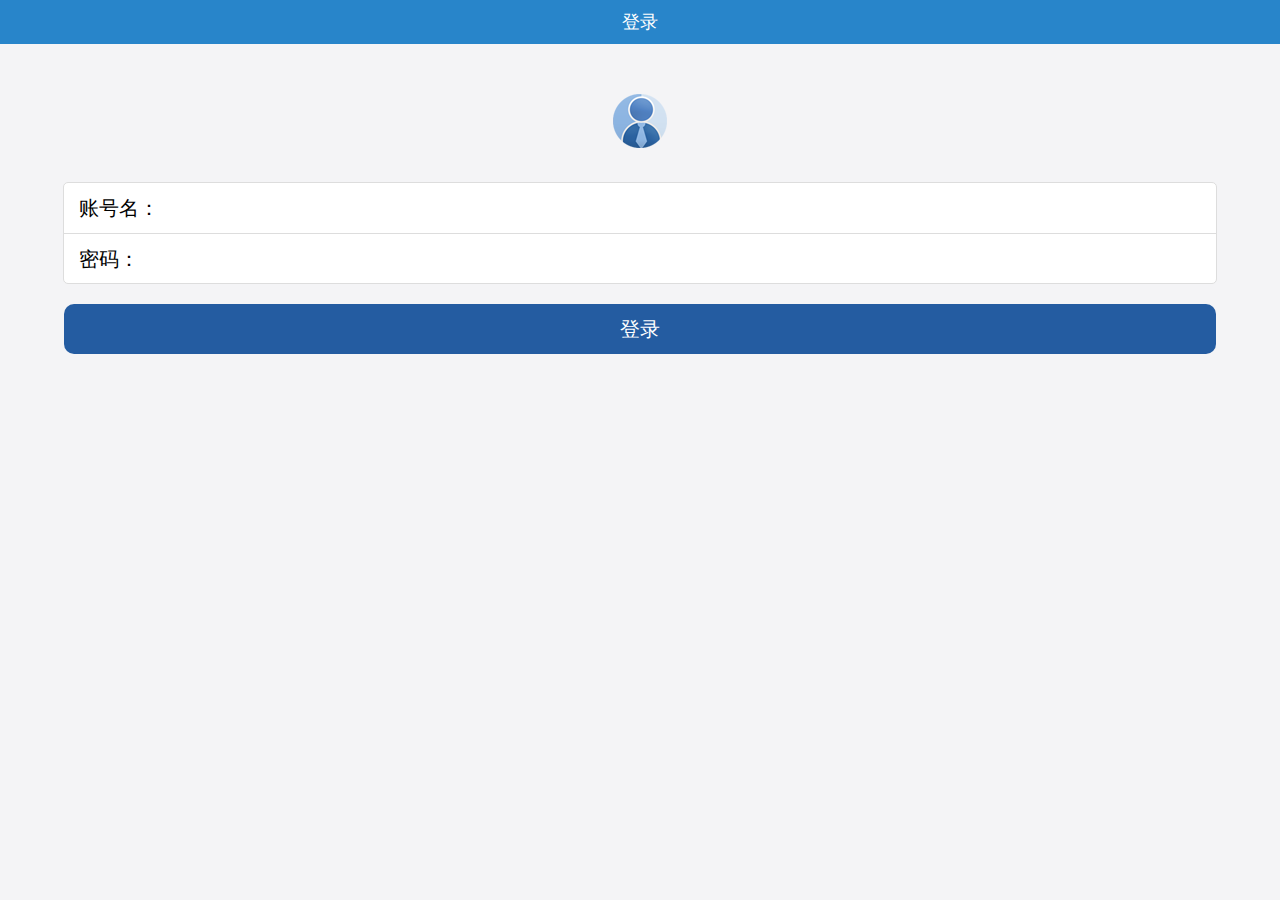
<file: index.html>
<!DOCTYPE html>
<html lang="en">
<head>
    <meta charset="UTF-8" name="viewport" content="width=device-width,initial-scale=1,user-scalable=no",>
    <title>周启虎</title>

    <!--用来加载外部资源的标签-->
    <link rel="short icon" href="Resource/icon.png">
    <link rel="stylesheet" href="ExternalStyle.css">

    <script type="text/javascript" src="CommonJS.js"></script>

    <style>
        .i_head_div{
            text-align: center;
        }
        .i_head_div img{
            margin-top: 50px;
        }
        .i_inner_div{
            border: 1px solid #dddddd;
            border-radius: 5px;
            width: 90%;
            height: 100px;
            margin: 0 auto;
            background: white;
            margin-top: 30px;
        }
        .i_inner_div div{
            height: 50px;
        }
        .i_inner_div div span{
            padding-left: 15px;
            font-size: 20px;
            line-height: 50px;
        }
        .i_login_div{
            height: 50px;
            width: 90%;
            background: rgb(36,92,161);
            margin: 0 auto;
            margin-top: 20px;
            border-radius: 10px;
            text-align: center;
        }
        .i_login_div input{
            font-size: 20px;
            color: white;
            height: 50px;
            line-height: 50px;
        }
        input{
            outline: medium;
            background-color: transparent;
            border: 0;
        }

    </style>
</head>
<body>

<!--语义化标签：标签本身没有意义，用来增强代码可读性-->
<!--用来放少量文字的标签-->
<header>
    <span>登录</span>
</header>

<div class="i_head_div">
    <img src="Resource/head.png" alt="">
</div>

<form action="">
    <div class="i_inner_div">
        <div style="border-bottom: 1px solid #dddddd">
            <span>账号名：</span>
            <input id="i_account" type="text"><br>
        </div>
        <div>
            <span>密码：</span>
            <input id="i_pwd" type="password"><br>
        </div>
    </div>

    <div class="i_login_div">
        <input id="i_btn" type="button" value="登录">
    </div>

    <script>
        var btn = document.getElementById("i_btn");
        btn.onclick = function () {
            var userName = encodeURIComponent(document.getElementById("i_account").value);
            var pwd = encodeURIComponent(document.getElementById("i_pwd").value);

            /*向服务器发送请求（传参）*/
            var par="username="+userName+"&pwd="+pwd;
            requestMethod('post','login',par,function (str) {
                if (str == "登录成功") {
                    location.href = "DropService.html";
                } else {
                    alert(str);
                }
            });

            /*接收服务器返回的数据*/
            //xhr.onreadystatechange=function(){
                //xhr.readyState == 4 代表数据请求完成
                //xhr.status == 200 代表数据成功返回
            //    if(xhr.readyState==4 && xhr.status==200){
                    //responseText里面包含了服务端返回的数据
             //       var responseData=JSON.parse(xhr.responseText);
             //       var str=responseData.data;
             //       if(str=="登录成功"){
             //           location.href="DropService.html";
             //       }else{
             //           alert(str);
             //       }
             //   }

      //  }

        }
    </script>

</form>

</body>
</html>
</file>
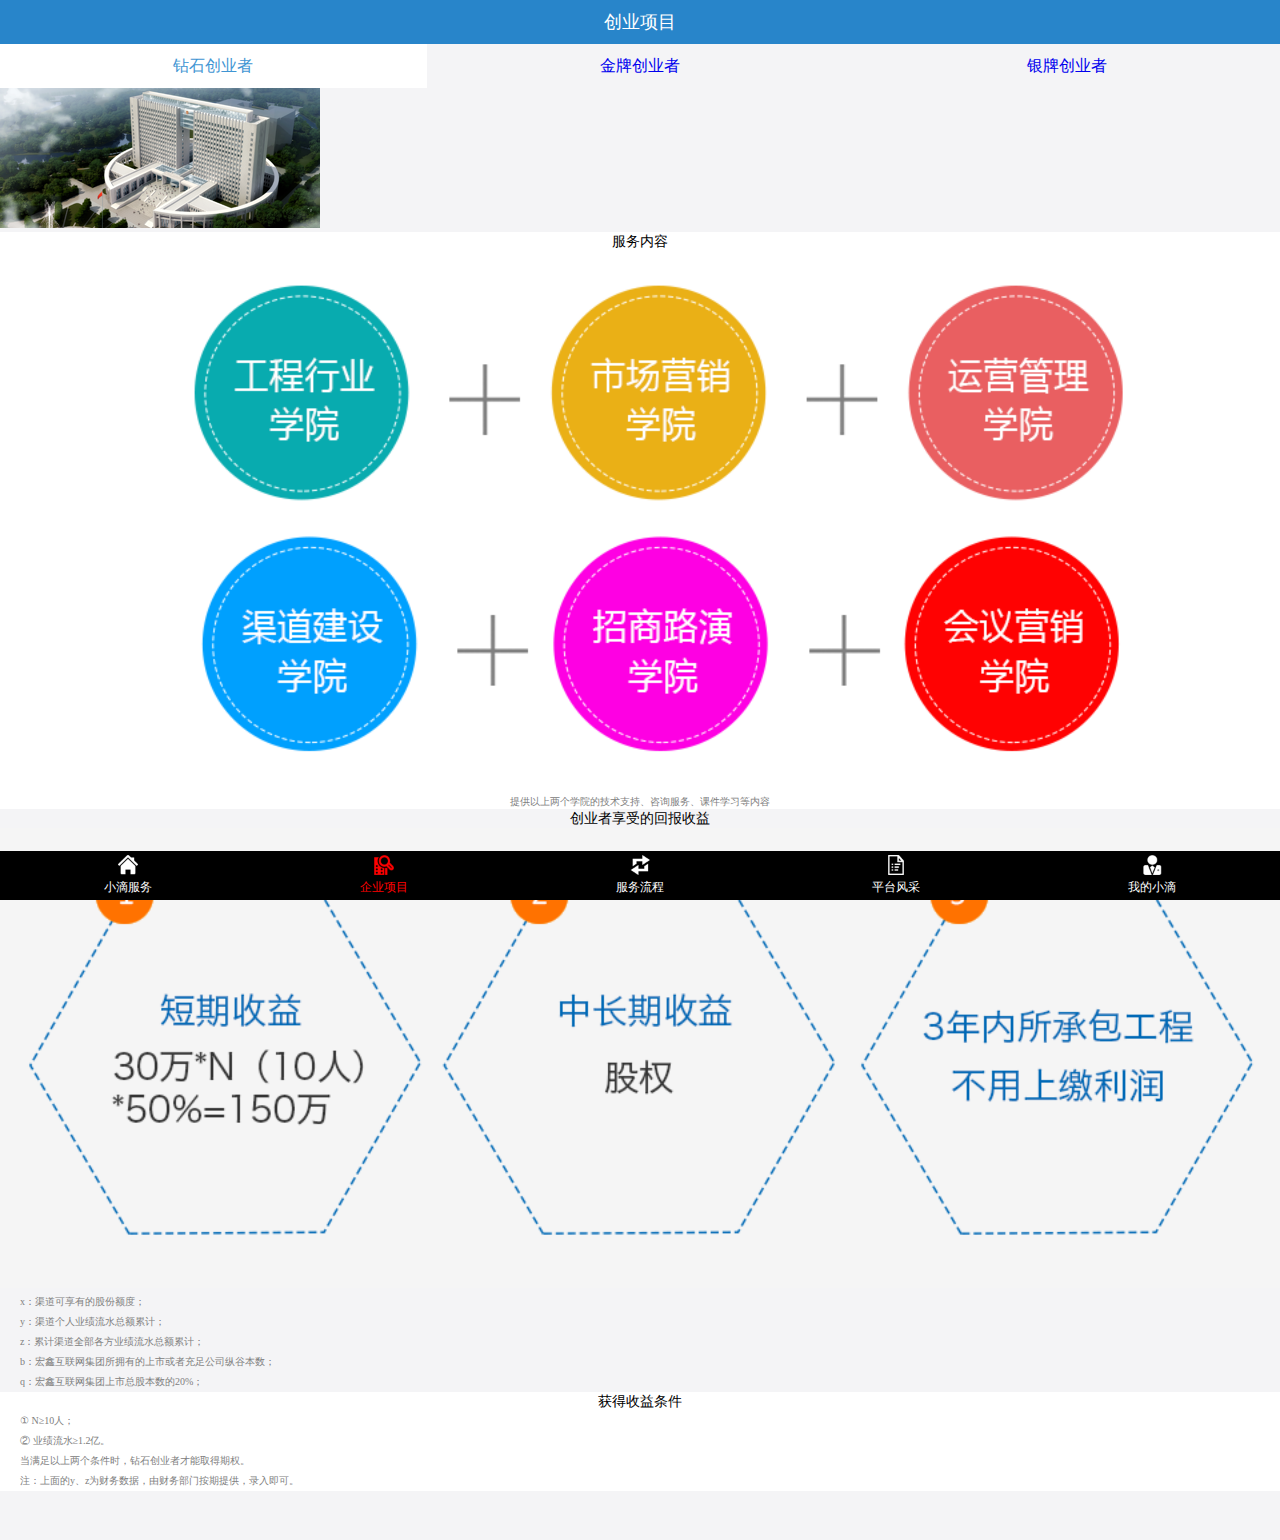
<file: BussinessProject.html>
<!DOCTYPE html>
<html lang="en">
<head>
    <meta charset="UTF-8" name="viewport" content="width=device-width,initial-scale=1,user-scalable=no",>
    <title>周启虎</title>

    <!--用来加载外部资源的标签-->
    <link rel="short icon" href="Resource/icon.png">
    <link rel="stylesheet" href="ExternalStyle.css">

</head>
<body>

<header>
    <span>创业项目</span>
</header>

<section class="BP_first_section">
    <a style="background: white" href="">
        <span style="color: rgb(63,149,211)">钻石创业者</span>
    </a>
    <a href="BussinessProjectGold.html">
        <span>金牌创业者</span>
    </a>
    <a href="BussinessProjectSliver.html">
        <span>银牌创业者</span>
    </a>
</section>

<section>
    <img style="padding-top: 44px" src="Resource/banner2.png" alt="">
</section>

<div class="BP_first_div">
    <span class="BP_span">服务内容</span>
    <img class="BP_img" src="Resource/50w_1.png" alt="">
    <p class="BP_first_p">提供以上两个学院的技术支持、咨询服务、课件学习等内容</p>
</div>

<div class="BP_second_div">
    <span class="BP_span">创业者享受的回报收益</span>
    <img class="BP_img" src="Resource/50w_2.png">
    <div class="BP_inner_div">
        <p>x：渠道可享有的股份额度；</p>
        <p>y：渠道个人业绩流水总额累计；</p>
        <p>z：累计渠道全部各方业绩流水总额累计；</p>
        <p>b：宏鑫互联网集团所拥有的上市或者充足公司纵谷本数；</p>
        <p>q：宏鑫互联网集团上市总股本数的20%；</p>
    </div>
</div>

<div class="BP_first_div">
    <span class="BP_span">获得收益条件</span>
    <div class="BP_inner_div">
        <p>① N≥10人；</p>
        <p>② 业绩流水≥1.2亿。</p>
        <p>当满足以上两个条件时，钻石创业者才能取得期权。</p>
        <p>注：上面的y、z为财务数据，由财务部门按期提供，录入即可。</p>
    </div>
</div>

<footer>
    <a href="DropService.html"><img src="Resource/nav10.png" alt=""> <span>小滴服务</span></a>
    <a href=""><img src="Resource/nav21.png" alt=""> <span style="color: red">企业项目</span></a>
    <a href="ServiceProcess.html"><img src="Resource/nav30.png" alt=""> <span>服务流程</span></a>
    <a href="PlatformMien.html"><img src="Resource/nav40.png" alt=""> <span>平台风采</span></a>
    <a href="MyDroplet.html"><img src="Resource/nav50.png" alt=""> <span>我的小滴</span></a>
</footer>

</body>
</html>
</file>
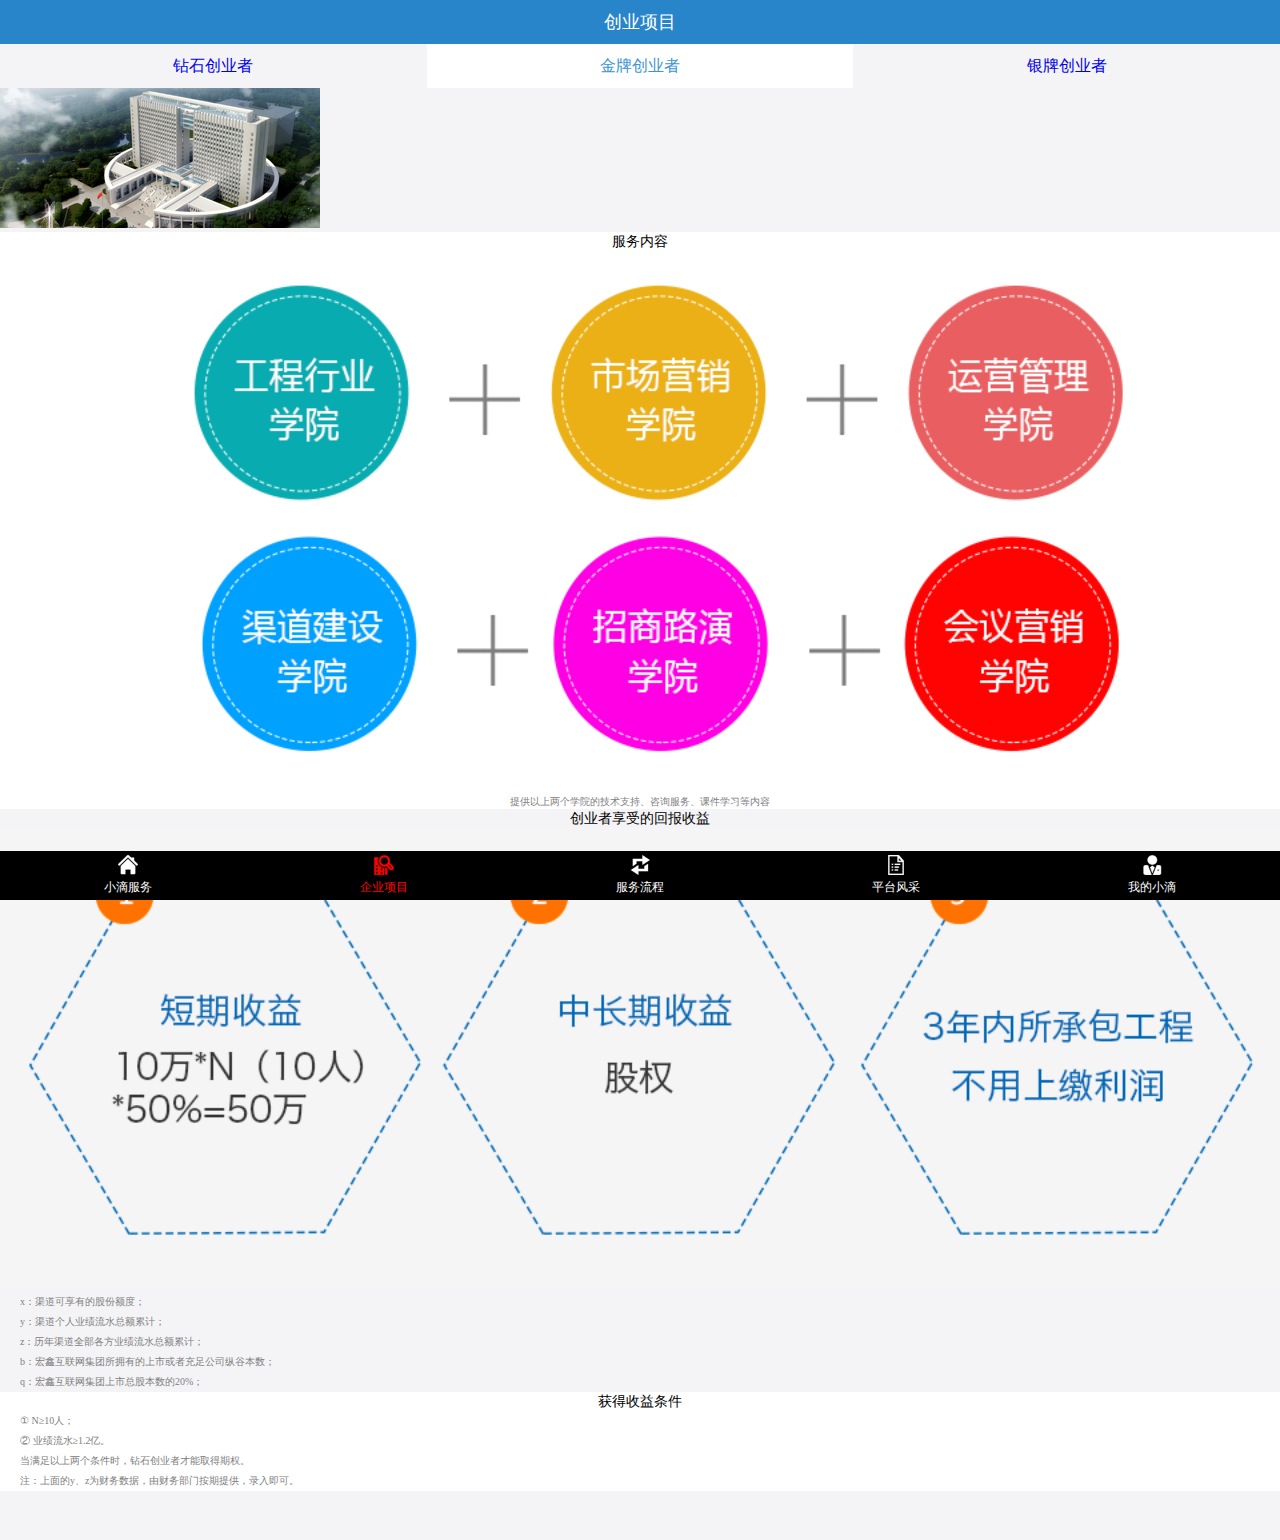
<file: BussinessProjectGold.html>
<!DOCTYPE html>
<html lang="en">
<head>
    <meta charset="UTF-8" name="viewport" content="width=device-width,initial-scale=1,user-scalable=no",>
    <title>周启虎</title>

    <!--用来加载外部资源的标签-->
    <link rel="short icon" href="Resource/icon.png">
    <link rel="stylesheet" href="ExternalStyle.css">
</head>
<body>

<header>
    <span>创业项目</span>
</header>

<section class="BP_first_section">
    <a href="BussinessProject.html">
        <span>钻石创业者</span>
    </a>
    <a style="background: white" href="">
        <span style="color: rgb(63,149,211)">金牌创业者</span>
    </a>
    <a href="BussinessProjectSliver.html">
        <span>银牌创业者</span>
    </a>
</section>

<section>
    <img style="padding-top: 44px" src="Resource/banner2.png" alt="">
</section>

<div class="BP_first_div">
    <span class="BP_span">服务内容</span>
    <img class="BP_img" src="Resource/30w_1.png" alt="">
    <p class="BP_first_p">提供以上两个学院的技术支持、咨询服务、课件学习等内容</p>
</div>

<div class="BP_second_div">
    <span class="BP_span">创业者享受的回报收益</span>
    <img class="BP_img" src="Resource/30w_2.png">
    <div class="BP_inner_div">
        <p>x：渠道可享有的股份额度；</p>
        <p>y：渠道个人业绩流水总额累计；</p>
        <p>z：历年渠道全部各方业绩流水总额累计；</p>
        <p>b：宏鑫互联网集团所拥有的上市或者充足公司纵谷本数；</p>
        <p>q：宏鑫互联网集团上市总股本数的20%；</p>
    </div>
</div>

<div class="BP_first_div">
    <span class="BP_span">获得收益条件</span>
    <div class="BP_inner_div">
        <p>① N≥10人；</p>
        <p>② 业绩流水≥1.2亿。</p>
        <p>当满足以上两个条件时，钻石创业者才能取得期权。</p>
        <p>注：上面的y、z为财务数据，由财务部门按期提供，录入即可。</p>
    </div>
</div>

<footer>
    <a href="DropService.html"><img src="Resource/nav10.png" alt=""> <span>小滴服务</span></a>
    <a href=""><img src="Resource/nav21.png" alt=""> <span style="color: red">企业项目</span></a>
    <a href="ServiceProcess.html"><img src="Resource/nav30.png" alt=""> <span>服务流程</span></a>
    <a href="PlatformMien.html"><img src="Resource/nav40.png" alt=""> <span>平台风采</span></a>
    <a href="MyDroplet.html"><img src="Resource/nav50.png" alt=""> <span>我的小滴</span></a>
</footer>

</body>
</html>
</file>
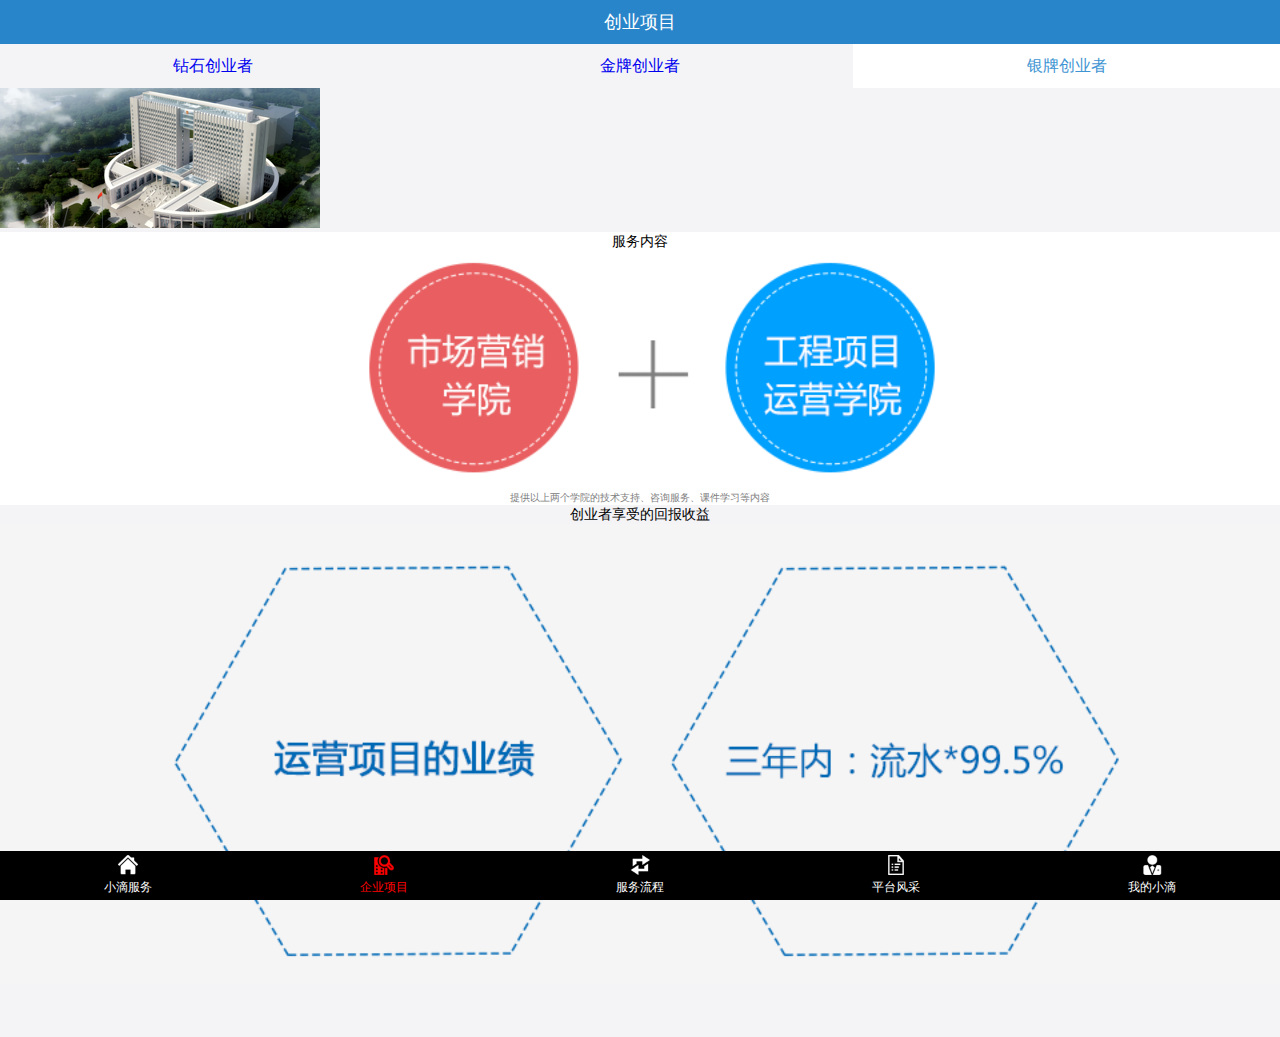
<file: BussinessProjectSliver.html>
<!DOCTYPE html>
<html lang="en">
<head>
    <meta charset="UTF-8" name="viewport" content="width=device-width,initial-scale=1,user-scalable=no",>
    <title>周启虎</title>

    <!--用来加载外部资源的标签-->
    <link rel="short icon" href="Resource/icon.png">
    <link rel="stylesheet" href="ExternalStyle.css">
</head>
<body>

<header>
    <span>创业项目</span>
</header>

<section class="BP_first_section">
    <a href="BussinessProject.html">
        <span>钻石创业者</span>
    </a>
    <a href="BussinessProjectGold.html">
        <span>金牌创业者</span>
    </a>
    <a style="background: white" href="">
        <span style="color: rgb(63,149,211)">银牌创业者</span>
    </a>
</section>

<section>
    <img style="padding-top: 44px" src="Resource/banner2.png" alt="">
</section>

<div class="BP_first_div">
    <span class="BP_span">服务内容</span>
    <img class="BP_img" src="Resource/10w_1.png" alt="">
    <p class="BP_first_p">提供以上两个学院的技术支持、咨询服务、课件学习等内容</p>
</div>

<div class="BP_second_div">
    <span class="BP_span">创业者享受的回报收益</span>
    <img class="BP_img" src="Resource/10w_2.png">
</div>

<footer>
    <a href="DropService.html"><img src="Resource/nav10.png" alt=""> <span>小滴服务</span></a>
    <a href=""><img src="Resource/nav21.png" alt=""> <span style="color: red">企业项目</span></a>
    <a href="ServiceProcess.html"><img src="Resource/nav30.png" alt=""> <span>服务流程</span></a>
    <a href="PlatformMien.html"><img src="Resource/nav40.png" alt=""> <span>平台风采</span></a>
    <a href="MyDroplet.html"><img src="Resource/nav50.png" alt=""> <span>我的小滴</span></a>
</footer>

</body>
</html>
</file>
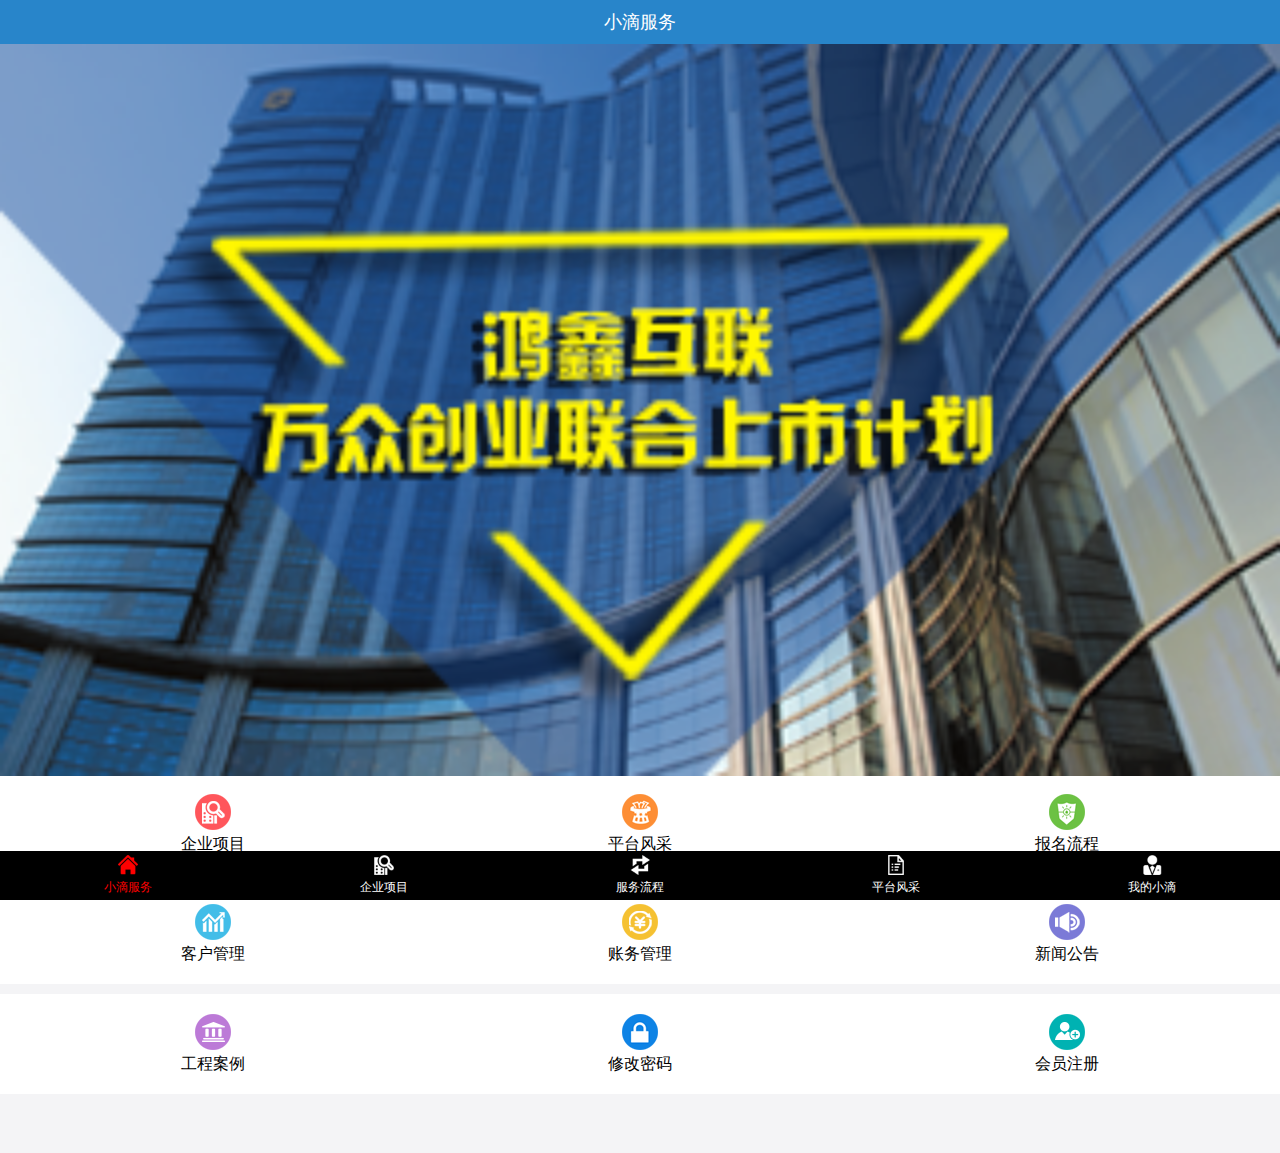
<file: DropService.html>
<!DOCTYPE html>
<html lang="en">
<head>
    <meta charset="UTF-8" name="viewport" content="width=device-width,initial-scale=1,user-scalable=no",>
    <title>周启虎</title>

<!--用来加载外部资源的标签-->
    <link rel="short icon" href="Resource/icon.png">
    <link rel="stylesheet" href="ExternalStyle.css">

    <!--成行的标签display: table；成列的标签display: table-cell；-->
    <style>
        ul{
            display: table;
            width: 100%;
            background: white;
            height: 100px;
            margin-bottom: 10px;
        }
        ul li{
            display: table-cell;
            width: 33.3%;
            text-align: center;
            vertical-align: middle;
        }
        ul span{
            display: block;
        }
    </style>
</head>
<body>

<!--语义化标签：标签本身没有意义，用来增强代码可读性-->
<!--用来放少量文字的标签-->
<header>
<span>小滴服务</span>
</header>

<section class="DS_second_section">
<img id="bannerImg" src="Resource/banner-1.png" alt="">

    <script>
        var imgNum=1;
        var bannerImg=document.getElementById("bannerImg");
        function changeImg() {
            imgNum++;
            if(imgNum>3){
                imgNum=1;
            }
            bannerImg.src="Resource/banner-"+imgNum+".png";
        }
        setInterval(changeImg,2000)

    </script>
</section>


   <!--一个ul可以理解成一行，一个li可以理解成一列-->
<section>
<ul class="DS_first_ul">
    <li> <img src="Resource/index1.png" alt=""> <span>企业项目</span> </li>
    <li> <img src="Resource/index2.png" alt=""> <span>平台风采</span></li>
    <li> <img src="Resource/index3.png" alt=""> <span>报名流程</span></li>
</ul>
<ul>
    <li> <img src="Resource/index4.png" alt=""> <span>客户管理</span> </li>
    <li> <img src="Resource/index5.png" alt=""> <span>账务管理</span></li>
    <li> <img src="Resource/index6.png" alt=""> <span>新闻公告</span></li>
</ul>
<ul>
    <li> <img src="Resource/index7.png" alt=""> <span>工程案例</span> </li>
    <li> <img src="Resource/index8.png" alt=""> <span>修改密码</span></li>
    <li> <img src="Resource/index9.png" alt=""> <span>会员注册</span></li>
</ul>
</section>

<footer>
    <a href=""><img src="Resource/nav11.png" alt=""> <span style="color: red">小滴服务</span></a>
    <a href="BussinessProject.html"><img src="Resource/nav20.png" alt=""> <span>企业项目</span></a>
    <a href="ServiceProcess.html"><img src="Resource/nav30.png" alt=""> <span>服务流程</span></a>
    <a href="PlatformMien.html"><img src="Resource/nav40.png" alt=""> <span>平台风采</span></a>
    <a href="MyDroplet.html"><img src="Resource/nav50.png" alt=""> <span>我的小滴</span></a>
</footer>

</body>
</html>
</file>
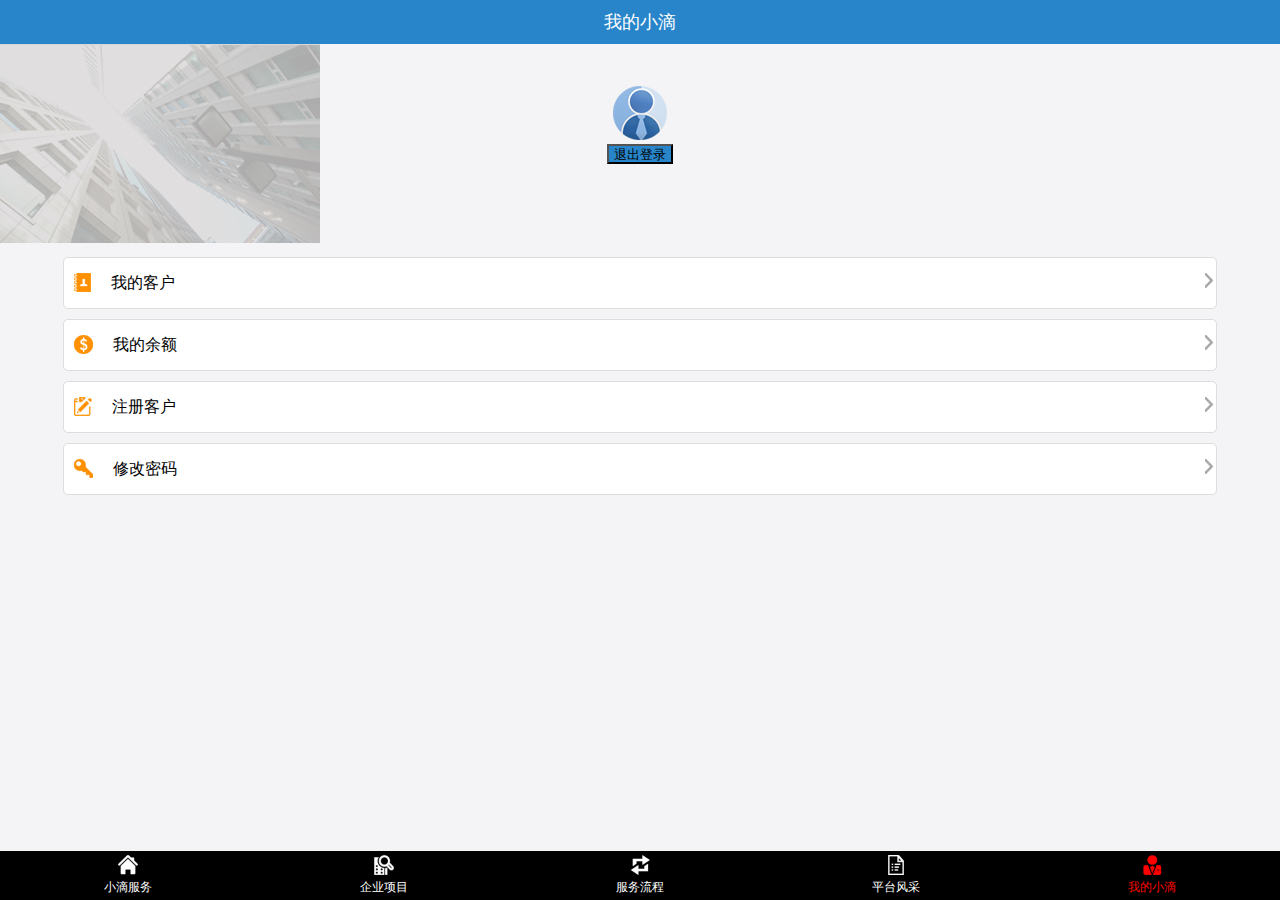
<file: MyDroplet.html>
<!DOCTYPE html>
<html lang="en">
<head>
    <meta charset="UTF-8" name="viewport" content="width=device-width,initial-scale=1,user-scalable=no",>
    <title>周启虎</title>

    <!--用来加载外部资源的标签-->
    <link rel="short icon" href="Resource/icon.png">
    <link rel="stylesheet" href="ExternalStyle.css">

    <style>
        .MD_external_div{
            position:relative;
        }
        .MD_inner_div{
            width: 66px;
            height: 120px;
            position: absolute;
            left: 50%;
            top: 50%;
            margin-left: -33px;
            margin-top: -60px;
            text-align: center;
        }
        button{
            background: rgb(40,133,202);
            width: 66px;
            height: 20px;
        }
        .MD_third_div{
            border: 1px solid #dddddd;
            height: 50px;
            width: 90%;
            border-radius: 5px;
            background: white;
            margin: 0 auto;
            line-height: 50px;
            margin-top: 10px;
        }
        .MD_left_img{
            float: left;
            margin-left: 10px;
            margin-top: 15px;
            margin-right: 20px;
        }
        .MD_right_img{
            float: right;
            margin-left: 10px;
            margin-top: 15px;
        }
    </style>

</head>
<body>

<!--语义化标签：标签本身没有意义，用来增强代码可读性-->
<!--用来放少量文字的标签-->
<header>
    <span>我的小滴</span>
</header>

<div class="MD_external_div">
    <img src="Resource/banner5.png" alt="">
    <div class="MD_inner_div">
        <img src="Resource/head.png" alt="">
        <span id="MD_userName"></span>

        <script>
            document.getElementById("MD_userName").innerHTML=window.localStorage.getItem("userName")
        </script>

        <button id="MD_btn">退出登录</button>

        <script>
            var btn = document.querySelector("#MD_btn");
            btn.onclick = function(){
                window.localStorage.removeItem("userName");
                location.href = "index.html";
            }
        </script>

    </div>
</div>

<div class="MD_third_div">
    <img class="MD_left_img" src="Resource/gr_1.png" alt="">
    <span>我的客户</span>
    <img class="MD_right_img" src="Resource/jt.png">
</div>

<div class="MD_third_div">
    <img class="MD_left_img" src="Resource/gr_2.png" alt="">
    <span>我的余额</span>
    <img class="MD_right_img" src="Resource/jt.png">
</div>

<div class="MD_third_div">
    <img class="MD_left_img" src="Resource/gr_3.png" alt="">
    <span>注册客户</span>
    <img class="MD_right_img" src="Resource/jt.png">
</div>

<div class="MD_third_div">
    <img class="MD_left_img" src="Resource/gr_4.png" alt="">
    <span>修改密码</span>
    <img class="MD_right_img" src="Resource/jt.png">
</div>

<footer>
    <a href="DropService.html"><img src="Resource/nav10.png" alt=""> <span>小滴服务</span></a>
    <a href="BussinessProject.html"><img src="Resource/nav20.png" alt=""> <span>企业项目</span></a>
    <a href="ServiceProcess.html"><img src="Resource/nav30.png" alt=""> <span>服务流程</span></a>
    <a href="PlatformMien.html"><img src="Resource/nav40.png" alt=""> <span>平台风采</span></a>
    <a href=""><img src="Resource/nav51.png" alt=""> <span style="color: red">我的小滴</span></a>
</footer>

</body>
</html>
</file>
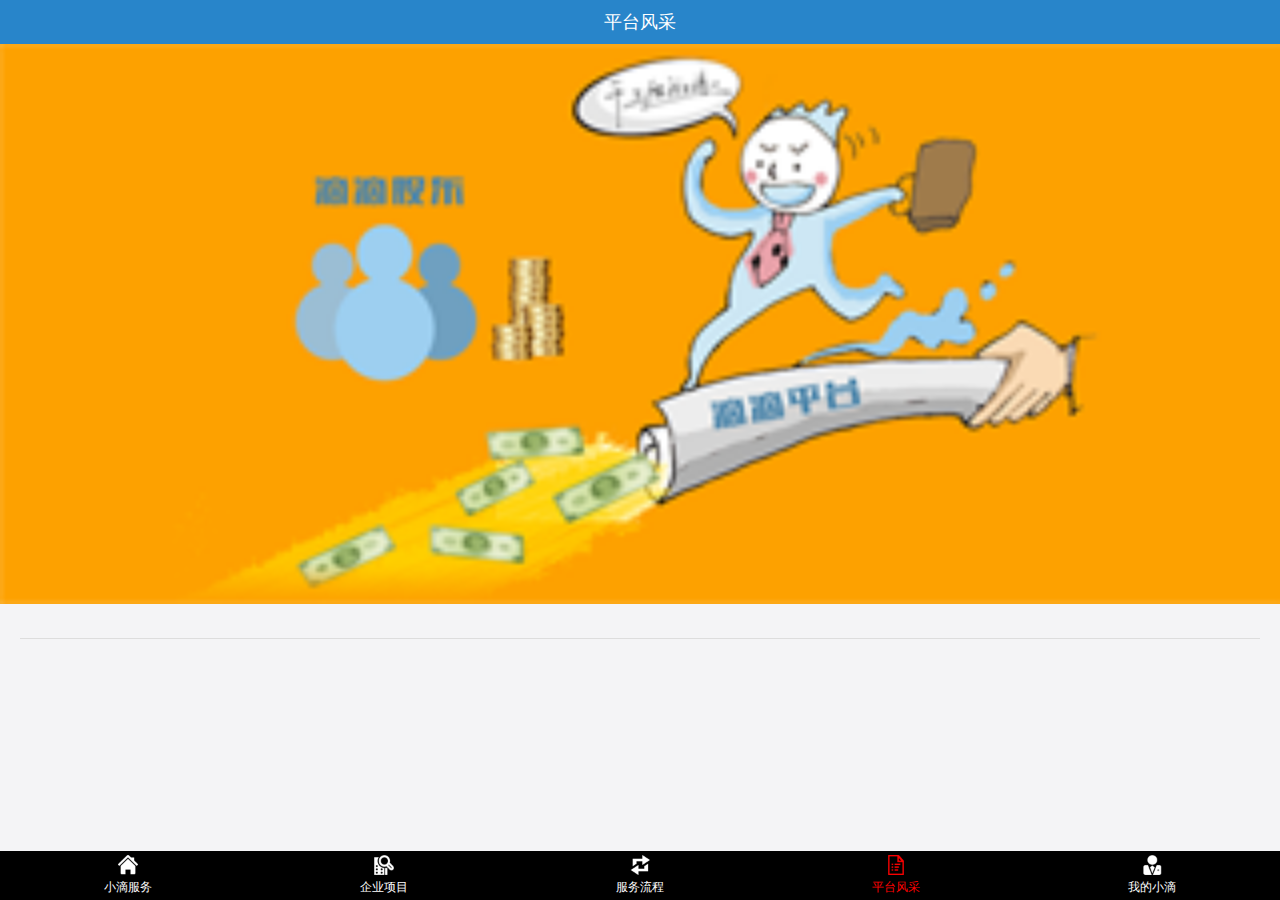
<file: PlatformMien.html>
<!DOCTYPE html>
<html lang="en">
<head>
    <meta charset="UTF-8" name="viewport" content="width=device-width,initial-scale=1,user-scalable=no",>
    <title>周启虎</title>

    <!--用来加载外部资源的标签-->
    <link rel="short icon" href="Resource/icon.png">
    <link rel="stylesheet" href="ExternalStyle.css">

    <script type="text/javascript" src="CommonJS.js"></script>

    <style>
        article{
            margin: 20px;
        }
        h3{
            color: red;
            font-size: 18px;
            padding-bottom: 10px;
            border-bottom: 1px solid #dddddd;
        }
        h4{
            font-size: 14px;
        }
        p{
            font-size: 12px;
            text-indent: 2em;
            line-height: 2em;
        }
    </style>

</head>
<body>

<!--语义化标签：标签本身没有意义，用来增强代码可读性-->
<!--用来放少量文字的标签-->
<header>
    <span>平台风采</span>
</header>

<section class="DS_second_section">
    <img src="Resource/banner4.png" alt="">
</section>

<article>
    <h3 id="title"></h3>
    <h4 id="subTitle"></h4>
    <p id="info"></p>

    <script>

        function assign(obj){
            var title_tag = document.getElementById("title");
            var subTitle_tag = document.getElementById("subTitle");
            var info_tag = document.getElementById("info");

            title_tag.innerHTML = obj.title;
            subTitle_tag.innerHTML = obj.subTitle;
            info_tag.innerHTML = obj.info;
        }

        var obj_text =  JSON.parse(localStorage.getItem("platform_json"));


        if (obj_text) {
            var obj = obj_text.data;
            assign(obj);
        } else {
            requestMethod('get', 'aboutus', "", function(obj, obj1){
                assign(obj);

                window.localStorage.setItem("platform_json", obj1);
            });
        }

    </script>
</article>

<footer>
    <a href="DropService.html"><img src="Resource/nav10.png" alt=""> <span>小滴服务</span></a>
    <a href="BussinessProject.html"><img src="Resource/nav20.png" alt=""> <span>企业项目</span></a>
    <a href="ServiceProcess.html"><img src="Resource/nav30.png" alt=""> <span>服务流程</span></a>
    <a href=""><img src="Resource/nav41.png" alt=""> <span style="color: red">平台风采</span></a>
    <a href="MyDroplet.html"><img src="Resource/nav50.png" alt=""> <span>我的小滴</span></a>
</footer>

</body>
</html>
</file>
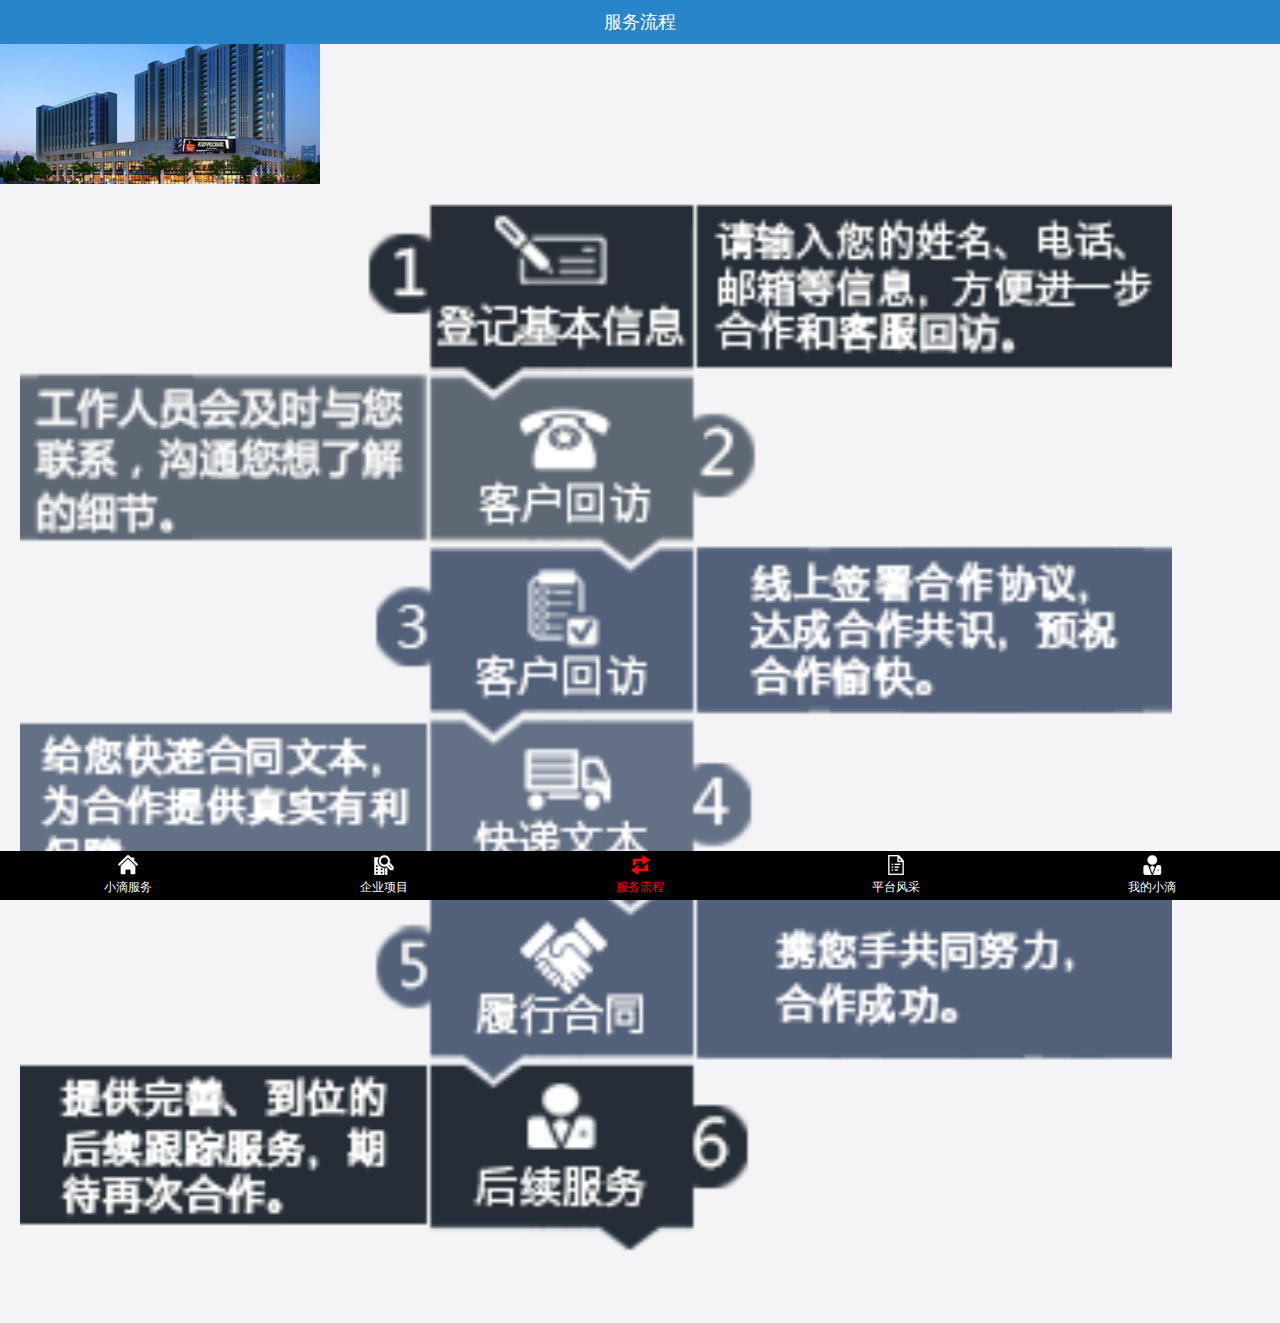
<file: ServiceProcess.html>
<!DOCTYPE html>
<html lang="en">
<head>
    <meta charset="UTF-8" name="viewport" content="width=device-width,initial-scale=1,user-scalable=no",>
    <title>周启虎</title>

    <!--用来加载外部资源的标签-->
    <link rel="short icon" href="Resource/icon.png">
    <link rel="stylesheet" href="ExternalStyle.css">

    <style>
        .SP_img{
            margin: 10px 20px;
            width: 90%;
        }
    </style>

</head>
<body>
<header>
    <span>服务流程</span>
</header>

<section>
    <img src="Resource/banner3.png" alt="">
</section>

<section>
    <img class="SP_img" src="Resource/process.png">
</section>

<footer>
    <a href="DropService.html"><img src="Resource/nav10.png" alt=""> <span>小滴服务</span></a>
    <a href="BussinessProject.html"><img src="Resource/nav20.png" alt=""> <span>企业项目</span></a>
    <a href=""><img src="Resource/nav31.png" alt=""> <span style="color: red">服务流程</span></a>
    <a href="PlatformMien.html"><img src="Resource/nav40.png" alt=""> <span>平台风采</span></a>
    <a href="MyDroplet.html"><img src="Resource/nav50.png" alt=""> <span>我的小滴</span></a>
</footer>

</body>
</html>
</file>
<file: ExternalStyle.css>
*{
    margin: 0;
    padding: 0;
}

body{
    background: rgb(244,244,246);
    padding-top: 44px;
    padding-bottom: 49px;
}

header{
    color: white;
    line-height: 44px;
    font-size: 18px;
    background: rgb(40,133,202);
    text-align: center;
    width: 100%;
    position: fixed;
    left: 0;
    top: 0;
    z-index: 1;
}

section {
    display: block;
}

.DS_second_section img{
    width: 100%;
}

.DS_first_ul{
    margin-top: -6px;
}

footer{
    display: table;
    width: 100%;
    background: black;
    height: 49px;
    position: fixed;
    left: 0;
    bottom: 0;
}

footer a{
    display: table-cell;
    width: 20%;
    text-align: center;
    vertical-align: middle;
    text-decoration: none;
}

footer a span{
    display: block;
    color: white;
    font-size: 12px;
}

footer a img{
    width: 20px;
}

.BP_first_section {
    display: table;
    width: 100%;
    background: rgb(244, 244, 246);
    height: 44px;
    left: 0;
    top: 44px;
    position: fixed;
}
.BP_first_section a{
    display: table-cell;
    width: 33.3%;
    text-align: center;
    vertical-align: middle;
    text-decoration: none;
}
.BP_first_div {
    background: white;
    text-align: center;
}
.BP_span{
    font-size: 14px;
}
.BP_img{
    width: 100%;
}
.BP_first_p {
    font-size: 10px;
    color: gray;
}
.BP_second_div {
    text-align: center;
}
.BP_inner_div {
    text-align: left;
    padding-left: 20px;
    font-size: 10px;
    color: gray;
    line-height: 2em;
}
</file>
